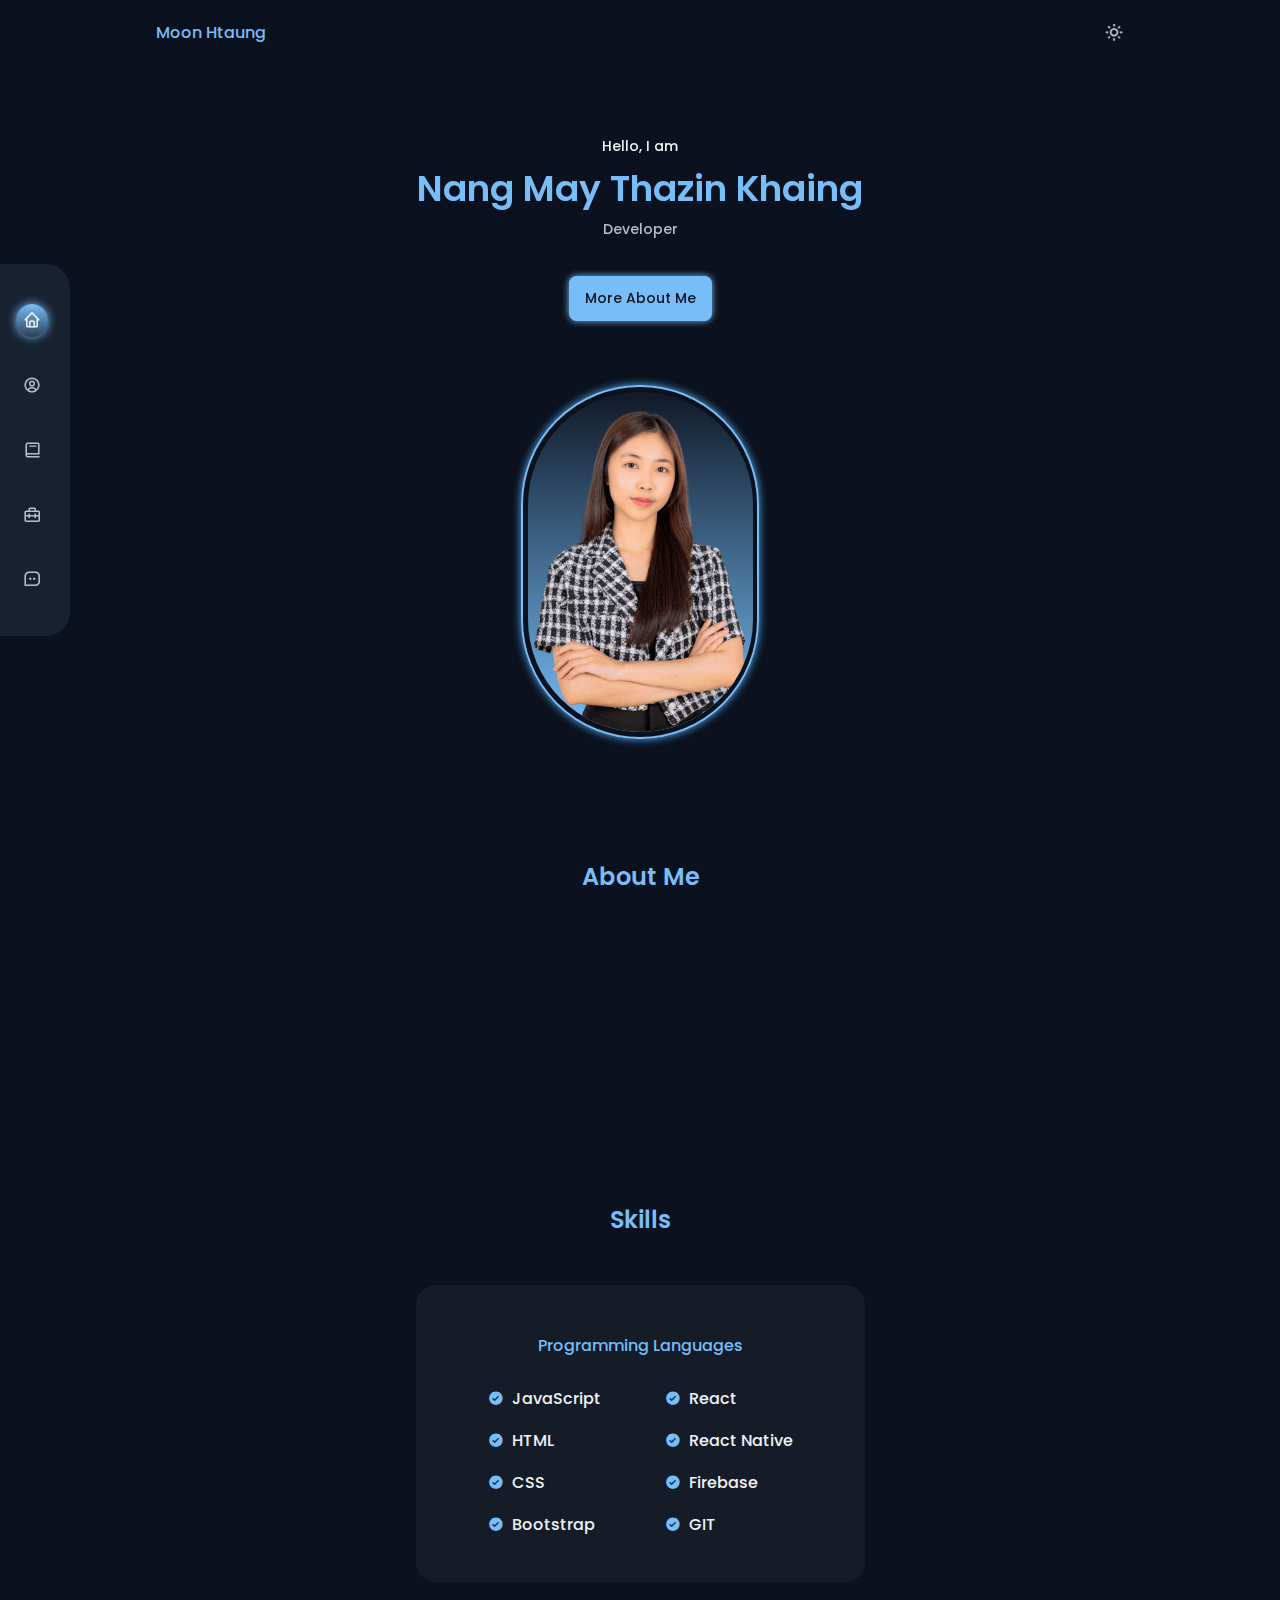
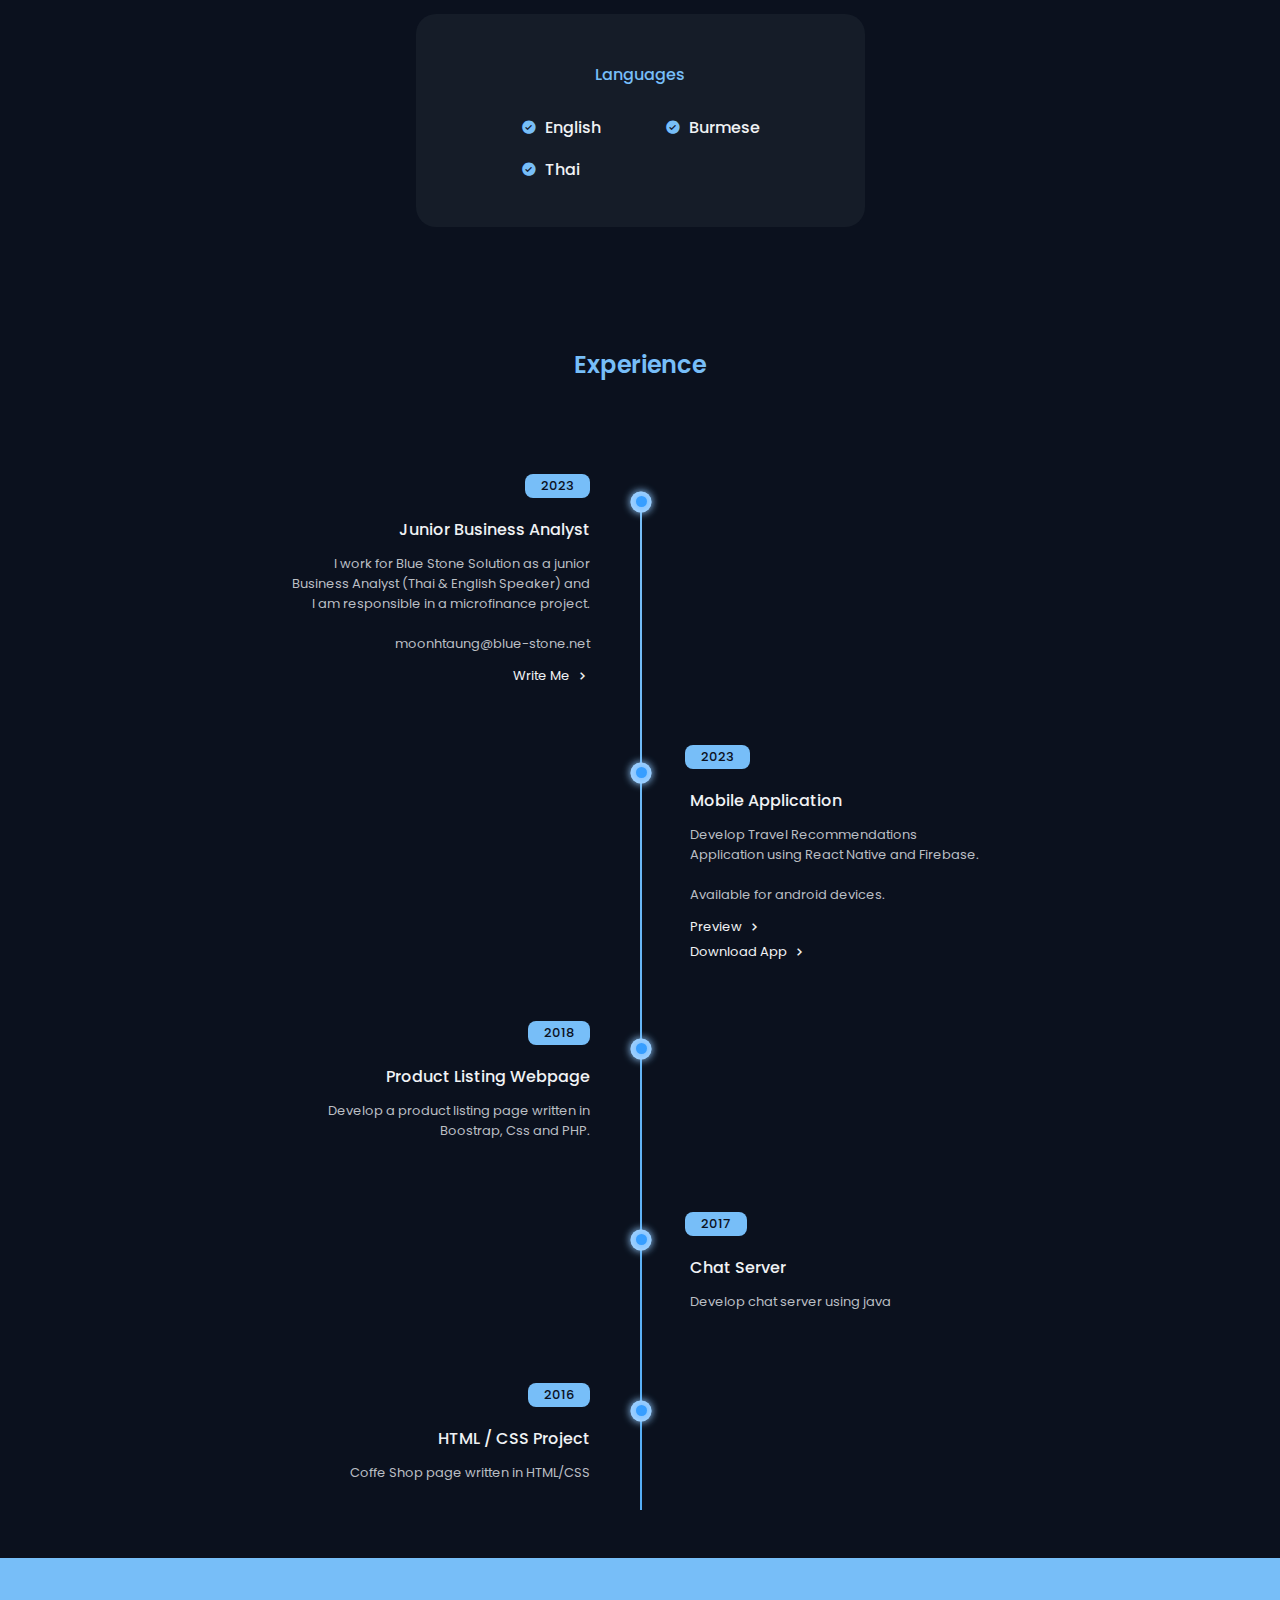
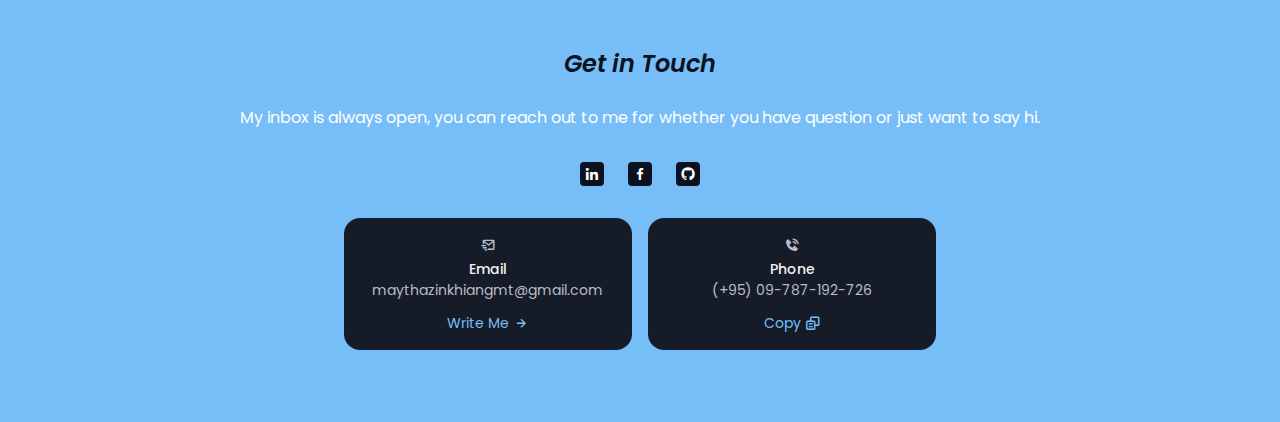
<file: index.html>
<!DOCTYPE html>
<html lang="en">
  <head>
    <meta charset="UTF-8" />
    <meta name="viewport" content="width=device-width, initial-scale=1.0" />
    <title>May Thazin Khaing | Portfolio</title>
    <!--=============== CSS ===============-->
    <link rel="stylesheet" href="assets/css/styles.css" />

    <!--=============== FAVICON ===============-->
    <link rel="shortcut icon" href="assets/img/T-3.png" type="image/x-icon" />

    <!--=============== BOXICONS ===============-->
    <link
      href="https://unpkg.com/boxicons@2.1.4/css/boxicons.min.css"
      rel="stylesheet"
    />
  </head>
  <body>
    <!--=============== HEADER ===============-->
    <header class="header" id="header">
      <nav class="nav container">
        <a href="#" class="nav_logo"> Moon Htaung</a>

        <div class="nav_menu">
          <ul class="nav_list">
            <li class="nav_item">
              <a href="#home" class="nav_link active-link">
                <i class="bx bx-home"></i>
              </a>
            </li>

            <li class="nav_item">
              <a href="#about" class="nav_link">
                <i class="bx bx-user-circle"></i>
              </a>
            </li>

            <li class="nav_item">
              <a href="#skills" class="nav_link">
                <i class="bx bx-book"></i>
              </a>
            </li>

            <li class="nav_item">
              <a href="#experience" class="nav_link">
                <i class="bx bx-briefcase-alt-2"></i>
              </a>
            </li>

            <li class="nav_item">
              <a href="#footer" class="nav_link">
                <i class="bx bx-message-square-dots"></i>
              </a>
            </li>
          </ul>
        </div>

        <!-- Theme Change Button -->
        <i class="bx bx-sun change_theme" id="theme_button"></i>
      </nav>
    </header>
    <!--=============== MAIN ===============-->
    <main class="main">
      <!--=============== Home ===============-->
      <section class="home section" id="home">
        <div class="home_container container grid">
          <div class="home_data">
            <span class="home_greeting">Hello, I am </span>
            <h1 class="home_name">Nang May Thazin Khaing</h1>
            <h3 class="home_position">Developer</h3>

            <div class="home_button">
              <a href="#about" class="button">More About Me</a>
            </div>
          </div>
          <div class="home_photo-border">
            <div class="home_photo">
              <img
                src="assets/img/profile.png"
                alt=""
                class="home_profile-img"
              />
            </div>
          </div>
        </div>
      </section>

      <!--=============== ABOUT ===============-->
      <section class="about section" id="about">
        <h2 class="section__title">About Me</h2>
        <div class="about_container container grid">
          <div class="about_data">
            <p class="about_description">
              A passionate computer science graduate being reliable and hard
              working person. I am a team worker and adaptable to all
              challenging situations. I am able to work well both in a team
              environment as well as using own initiative.
            </p>
            <div class="home_button">
              <a
                download=""
                href="assets/img/May Thazin Khaing.pdf"
                class="button button-transparent"
                >Download CV</a
              >
            </div>
          </div>
        </div>
      </section>

      <!--=============== SKILLS ===============-->
      <section class="skills section" id="skills">
        <h2 class="section__title">Skills</h2>

        <div class="skills_container container grid">
          <div class="skills_content">
            <h3 class="skills_title">Programming Languages</h3>

            <div class="skills_box">
              <div class="skills_group">
                <div class="skills_data">
                  <i class="bx bxs-check-circle"></i>

                  <div>
                    <h3 class="skills_name">JavaScript</h3>
                  </div>
                </div>

                <div class="skills_data">
                  <i class="bx bxs-check-circle"></i>

                  <div>
                    <h3 class="skills_name">HTML</h3>
                  </div>
                </div>

                <div class="skills_data">
                  <i class="bx bxs-check-circle"></i>

                  <div>
                    <h3 class="skills_name">CSS</h3>
                  </div>
                </div>
                <div class="skills_data">
                  <i class="bx bxs-check-circle"></i>

                  <div>
                    <h3 class="skills_name">Bootstrap</h3>
                  </div>
                </div>
              </div>

              <div class="skills_group">
                <div class="skills_data">
                  <i class="bx bxs-check-circle"></i>

                  <div>
                    <h3 class="skills_name">React</h3>
                  </div>
                </div>

                <div class="skills_data">
                  <i class="bx bxs-check-circle"></i>

                  <div>
                    <h3 class="skills_name">React Native</h3>
                  </div>
                </div>

                <div class="skills_data">
                  <i class="bx bxs-check-circle"></i>

                  <div>
                    <h3 class="skills_name">Firebase</h3>
                  </div>
                </div>

                <div class="skills_data">
                  <i class="bx bxs-check-circle"></i>

                  <div>
                    <h3 class="skills_name">GIT</h3>
                  </div>
                </div>
              </div>
            </div>
          </div>

          <div class="skills_content">
            <h3 class="skills_title">Languages</h3>

            <div class="skills_box">
              <div class="skills_group">
                <div class="skills_data">
                  <i class="bx bxs-check-circle"></i>

                  <div>
                    <h3 class="skills_name">English</h3>
                  </div>
                </div>

                <div class="skills_data">
                  <i class="bx bxs-check-circle"></i>

                  <div>
                    <h3 class="skills_name">Thai</h3>
                  </div>
                </div>
              </div>

              <div class="skills_group">
                <div class="skills_data">
                  <i class="bx bxs-check-circle"></i>
                  <h3 class="skills_name">Burmese</h3>
                </div>
              </div>
            </div>
          </div>
        </div>
      </section>
      <!--=============== EXPERIENCE ===============-->
      <section class="experience section" id="experience">
        <h2 class="section__title">Experience</h2>
        <div class="experience_container container grid">
          <div class="experience_data">
            <ul class="experience_items">
              <li class="experience_list">
                <h3 class="exp_title">Junior Business Analyst</h3>
                <p class="exp_description">
                  I work for Blue Stone Solution as a junior Business Analyst
                  (Thai & English Speaker) and I am responsible in a
                  microfinance project.

                  <br /><br />
                  moonhtaung@blue-stone.net
                </p>
                <a
                  class="exp_link"
                  href="mailto:moonhtaung@blue-stone.net"
                  target="_blank"
                  >Write Me<i class="bx bx-chevron-right exp_link-icon"></i
                ></a>
                <span class="exp_circle"></span>
                <span class="exp_date">2023</span>
              </li>
              <li class="experience_list">
                <h3 class="exp_title">Mobile Application</h3>
                <p class="exp_description">
                  Develop Travel Recommendations Application using React Native
                  and Firebase. <br /><br />
                  Available for android devices.
                </p>
                <a class="exp_link" href="/screen/KengTung_App.html"
                  >Preview<i class="bx bx-chevron-right exp_link-icon"></i></a
                ><br />
                <a
                  class="exp_link"
                  href="https://drive.google.com/file/d/1OIKzMav3jMDz3YAQADviZ7jn5xHWOQcJ/view?usp=share_link"
                  target="_blank"
                  >Download App<i class="bx bx-chevron-right exp_link-icon"></i
                ></a>

                <span class="exp_circle"></span>
                <span class="exp_date">2023</span>
              </li>

              <li class="experience_list">
                <h3 class="exp_title">Product Listing Webpage</h3>
                <p class="exp_description">
                  Develop a product listing page written in Boostrap, Css and
                  PHP.
                </p>
                <!-- <a href="#" class="exp_link"
                  >Read More<i class="bx bx-chevron-right exp_link-icon"></i
                ></a> -->
                <span class="exp_circle"></span>
                <span class="exp_date">2018</span>
              </li>

              <li class="experience_list">
                <h3 class="exp_title">Chat Server</h3>
                <p class="exp_description">Develop chat server using java</p>
                <!-- <a href="#" class="exp_link"
                  >Read More<i class="bx bx-chevron-right exp_link-icon"></i
                ></a> -->
                <span class="exp_circle"></span>
                <span class="exp_date">2017</span>
              </li>

              <li class="experience_list">
                <h3 class="exp_title">HTML / CSS Project</h3>
                <p class="exp_description">
                  Coffe Shop page written in HTML/CSS
                </p>
                <!-- <a href="#" class="exp_link"
                  >Read More<i class="bx bx-chevron-right exp_link-icon"></i
                ></a> -->
                <span class="exp_circle"></span>
                <span class="exp_date">2016</span>
              </li>
            </ul>
          </div>
        </div>
      </section>
      <!--=============== CONTACT ===============-->
      <section id="footer">
        <footer class="footer">
          <div class="footer_container container">
            <div class="footer_data">
              <h1 class="footer_title">Get in Touch</h1>
              <p class="footer_decription">
                My inbox is always open, you can reach out to me for whether you
                have question or just want to say hi.
              </p>
              <ul class="footer_social">
                <a
                  href="https://www.linkedin.com/in/may-thazin-khaing-b9573a240//"
                  target="_blank"
                  class="footer_social-link"
                >
                  <i class="bx bxl-linkedin"></i>
                </a>
                <a
                  href="https://www.facebook.com/moontoonmt"
                  target="_blank"
                  class="footer_social-link"
                >
                  <i class="bx bxl-facebook"></i>
                </a>

                <a
                  href="https://github.com/maythazinkhaing"
                  target="_blank"
                  class="footer_social-link"
                >
                  <i class="bx bxl-github"></i>
                </a>
              </ul>
            </div>
            <div class="contact_info">
              <div class="contact_card">
                <i class="bx bx-mail-send contact_card-icon"></i>
                <h3 class="contact_card-title">Email</h3>
                <span class="contact_card-data"
                  >maythazinkhiangmt@gmail.com</span
                >

                <a
                  href="mailto:maythazinkhiangmt@gmail.com"
                  target="_blank"
                  class="contact_button"
                >
                  Write Me
                  <i class="bx bx-right-arrow-alt contact_button-icon"></i>
                </a>
              </div>

              <div class="contact_card">
                <i class="bx bxs-phone-call"></i>
                <h3 class="contact_card-title">Phone</h3>
                <span class="contact_card-data">(+95) 09-787-192-726</span>
                <a class="contact_button" onclick="copyPhone()">
                  Copy
                  <i class="bx bx-copy-alt contact_button-icon"></i>
                </a>
              </div>
              <span class="popuptext" id="myPopup">copied!</span>
            </div>
          </div>
        </footer>
      </section>
    </main>

    <!--=============== Scroll JS ===============-->
    <script src="assets/js/scrollreveal.min.js"></script>

    <!--=============== Swiper JS ===============-->
    <script src="/assets/js/swiper-bundle.min.js"></script>
    <!--=============== MAIN JS ===============-->
    <script src="assets/js/main.js"></script>
  </body>
</html>
</file>
<file: assets/css/styles.css>
/*=============== GOOGLE FONTS ===============*/
@import url("https://fonts.googleapis.com/css2?family=Poppins:wght@400;500;600&display=swap");

/*=============== VARIABLES CSS ===============*/
:root {
  --header-height: 3.5rem;

  /*========== Colors ==========*/
  /*Color mode HSL(hue, saturation, lightness)*/
  /*
        Purple: hsl(250, 66%, 75%)
        Blue: hsl(207, 90%, 72%)
        Pink: hsl(356, 66%, 75%)
        Teal: hsl(174, 63%, 62%)
  */
  --first-hue: 207;
  --sat: 90%;
  --lig: 72%;
  --second-hue: 219;
  --first-color: hsl(var(--first-hue), var(--sat), var(--lig));
  --first-color-alt: hsl(var(--first-hue), var(--sat), 65%); /* -4% */
  --title-color: hsl(var(--second-hue), 15%, 95%);
  --text-color: hsl(var(--second-hue), 8%, 75%);
  --text-color-light: hsl(var(--second-hue), 4%, 55%);
  --body-color: hsl(var(--second-hue), 48%, 8%);
  --container-color: hsl(var(--second-hue), 32%, 12%);

  /*========== Font and typography ==========*/
  /*.5rem = 8px | 1rem = 16px ...*/
  --body-font: "Poppins", sans-serif;
  --biggest-font-size: 1.75rem;
  --h1-font-size: 1.5rem;
  --h2-font-size: 1.25rem;
  --h3-font-size: 1rem;
  --normal-font-size: 0.938rem;
  --small-font-size: 0.813rem;
  --smaller-font-size: 0.75rem;
  --tiny-font-size: 0.625rem;

  /*========== Font weight ==========*/
  --font-medium: 500;
  --font-semibold: 600;

  /*========== z index ==========*/
  --z-tooltip: 10;
  --z-fixed: 100;
  --z-modal: 1000;
}

/* Responsive typography */
@media screen and (min-width: 968px) {
  :root {
    --biggest-font-size: 2.5rem;
    --h1-font-size: 2.25rem;
    --h2-font-size: 1.5rem;
    --h3-font-size: 1.25rem;
    --normal-font-size: 1rem;
    --small-font-size: 0.875rem;
    --smaller-font-size: 0.813rem;
  }
}

/*=============== BASE ===============*/
* {
  box-sizing: border-box;
  padding: 0;
  margin: 0;
}

html {
  scroll-behavior: smooth;
}

body,
button,
input,
textarea {
  font-family: var(--body-font);
  font-size: var(--normal-font-size);
}

body {
  background-color: var(--body-color);
  color: var(--text-color);
  transition: 0.4s; /* for light mode animation */
}

h1,
h2,
h3 {
  color: var(--title-color);
  font-weight: var(--font-semibold);
}

ul {
  list-style: none;
}

a {
  text-decoration: none;
}

button {
  cursor: pointer;
  border: none;
  outline: none;
}

img {
  max-width: 100%;
  height: auto;
}

/*=============== THEME ===============*/
.change_theme {
  font-size: 1.25rem;
  cursor: pointer;
  transition: 0.3s;
}

.change_theme:hover {
  color: var(--first-color);
}

/*========== Variables Light theme ==========*/
body.light-theme {
  --title-color: hsl(var(--second-hue), 15%, 15%);
  --text-color: hsl(var(--second-hue), 8%, 35%);

  --body-color: hsl(var(--second-hue), 100%, 99%);
  --container-color: white;
}

/*========== 
    Color changes in some parts of 
    the website, in light theme
==========*/
.light-theme .scroll-header {
  box-shadow: 0 2px 4px hsla(0, 0%, 1%, 0.1);
}

.light-theme .nav_menu {
  background-color: hsla(var(--second-hue), 32%, 90%, 0.5);
}

.light-theme .skills_content,
.light-theme .contact_card {
  box-shadow: 0 2px 8px hsl(var(--second-hue), 48%, 8%, 0.15);
}
/* .light-theme .experience_list {
  transition: 0.1s;
} */
.light-theme .experience_list:hover {
  box-shadow: 0 2px 8px hsl(var(--second-hue), 48%, 8%, 0.15);
  /* border: 1px solid var(--first-color); */
  /* background-color: none; */
}

.light-theme .footer_decription,
.light-theme .footer_social-link,
.light-theme .button {
  color: var(--title-color);
}

.light-theme .footer_social-link:hover {
  color: white;
  background: var(--title-color);
}

.light-theme .contact_button {
  font-weight: var(--font-medium);
}

.light-theme .button:hover {
  color: var(--body-color);
}
.light-theme .button {
  box-shadow: none;
}

.light-theme .button-transparent {
  box-shadow: 0;
}

.light-theme .active-link,
.light-theme .home_photo-border {
  box-shadow: none;
}

.light-theme .button-transparent::before {
  opacity: 0;
}
/*=============== REUSABLE CSS CLASSES ===============*/
.container {
  max-width: 968px;
  margin-left: 1rem;
  margin-right: 1rem;
}

.grid {
  display: grid;
  gap: 1.25rem;
}

.main {
  overflow: hidden;
}

.section {
  padding: 4.5rem 0 1rem;
}

.section__title,
.section__subtitle {
  text-align: center;
}

.section__title {
  font-size: var(--h2-font-size);
  color: var(--first-color);
  margin-bottom: 2rem;
}

.section__subtitle {
  display: block;
  font-size: var(--smaller-font-size);
  color: var(--text-color-light);
}

/*=============== HEADER & NAV===============*/
.header {
  position: fixed;
  top: 0;
  left: 0;
  width: 100%;
  background-color: var(--body-color);
  z-index: var(--z-fixed);
  transition: 0.4s;
}

.nav {
  display: flex;
  justify-content: space-between;
  align-items: center;
  height: var(--header-height);
}

.nav_logo {
  color: var(--first-color);
  font-weight: var(--font-medium);
  transition: 0.4s;
}

.nav_logo:hover {
  color: var(--first-color-alt);
}

.nav_menu {
  position: fixed;
  /* width: 65px; */
  width: 100%;
  /* height: max-content; */
  /* margin: auto 0;
  inset: 0; */
  bottom: 0;
  left: 0;
  background-color: hsla(var(--second-hue), 32%, 16%, 0.8);
  /* border-radius: 0 2rem 2rem 0; */
  border-radius: 1rem 1rem 0 0;
  /* padding: 2.25rem 1rem; */
  padding: 1rem 2.2rem;
  backdrop-filter: blur(10px);
  transition: 0.4s;
}

.nav_list {
  display: grid;
  /* row-gap: 2rem; */
  /* column-gap: 2rem; */
  justify-content: space-between;
  display: flex;
}

.nav_link {
  color: var(--text-color);
  font-size: 1.15rem;
  padding: 0.45rem;
  border-radius: 5rem;
  display: flex;
  cursor: pointer;
}

/* KT Variables */
.back_icon {
  font-size: var(--small-font-size);
  color: var(--first-color);
  display: flex;
  width: fit-content;
  align-items: center;
  column-gap: 0.25rem;
  cursor: pointer;
  padding-left: 1px;
  padding-right: 1px;
  position: relative;
  transition: 0.4s;
}

.nav_logo:hover .back_icon {
  transform: translateX(-0.25rem);
}

/* Active link */
.active-link {
  background: linear-gradient(
    180deg,
    hsla(var(--first-hue), var(--sat), var(--lig), 1),
    hsla(var(--first-hue), var(--sat), var(--lig), 0.2)
  );

  box-shadow: 0 0 0.5em 0 var(--first-color);
  color: var(--title-color);
}

/* Change background header */
.scroll-header {
  box-shadow: 0 4px 4px hsla(0, 0%, 4%, 0.5);
}

/*=============== HOME ===============*/
.home_container {
  position: relative;
  row-gap: 4rem;
  padding-top: 2rem;
}

.home_data {
  text-align: center;
}

.home_greeting,
.home_position {
  font-size: var(--small-font-size);
  font-weight: var(--font-medium);
}

.home_greeting {
  display: block;
  color: var(--title-color);
  margin-bottom: 0.25rem;
}

.home_name {
  font-size: var(--h1-font-size);
  color: var(--first-color);
  margin-bottom: 0.2rem;
}

.home_position {
  color: var(--text-color);
  margin-bottom: 2.25rem;
}

.home_profile-img {
  width: 190px;
  max-width: 95%;
}

.home_photo {
  width: 190px;
  height: 290px;
  background: linear-gradient(
    180deg,
    hsla(var(--first-hue), var(--sat), var(--lig), 0.05),
    hsla(var(--first-hue), var(--sat), var(--lig), 1)
  );
  display: flex;
  align-items: flex-end;
  justify-content: center;
  border-radius: 10rem 10rem 10rem 10rem;
  overflow: hidden;
}

.home_photo-border {
  justify-self: center;
  border: 2px solid var(--first-color);

  border-radius: 10rem 10rem 10rem 10rem;
  padding: 0.3rem;
  box-shadow: 0 0 0.5em 0 var(--first-color-alt);
}

.home_button {
  justify-content: center;
  align-items: center;
}
/*=============== BUTTONS ===============*/
.button {
  display: inline-block;
  background-color: var(--first-color);
  padding: 0.75rem 1rem;
  border-radius: 0.5rem;
  color: var(--body-color);
  font-size: var(--small-font-size);
  font-weight: var(--font-medium);
  transition: 0.4s;
  box-shadow: inset 0 0 0.5em 0 var(--first-color),
    0 0 0.5em 0 var(--first-color);
}

.button-transparent {
  background-color: transparent;
  color: var(--first-color);
  border: 2px solid var(--first-color);
  box-shadow: inset 0 0 0.5em 0 var(--first-color),
    0 0 0.5em 0 var(--first-color);
  position: relative;
}

.button-transparent::before {
  content: "";
  position: absolute;
  background: var(--first-color);
  top: 90%;
  left: 0;
  width: 100%;
  height: 100%;
  transform: perspective(8em) rotatex(40deg) scale(0.7, 0.15);
  filter: blur(2em);
  /* opacity: 0.7; */
}

.button:hover {
  color: var(--body-color);
  background-color: var(--first-color-alt);
}

/*=============== ABOUT ===============*/
.about_container {
  row-gap: 2.5rem;
}

.about_data {
  text-align: center;
  transition: 0.4s;
}

.about_description {
  text-align: justify;
  margin: 0 1rem 2rem 1rem;
}
/*=============== ABOUT ===============*/
.skills_container {
  row-gap: 2rem;
  padding-top: 1rem;
}

.skills_content {
  background-color: var(--container-color);
  padding: 1.5rem;
  border-radius: 1.25rem;
}

.skills_title {
  font-size: var(--normal-font-size);
  font-weight: var(--font-medium);
  color: var(--first-color);
  text-align: center;
  margin-bottom: 1.5rem;
}

.skills_box {
  display: flex;
  justify-content: center;
  column-gap: 2.5rem;
}

.skills_group {
  display: grid;
  align-content: flex-start;
  row-gap: 1.5rem;
}

.skills_data {
  display: flex;
  column-gap: 0.5rem;
}

.skills .bxs-check-circle {
  color: var(--first-color);
  font-size: 1rem;
  font-weight: var(--font-medium);
}

.skills_name {
  font-size: var(--normal-font-size);
  font-weight: var(--font-medium);
  line-height: 18px;
}

.skills_level {
  font-size: var(--tiny-font-size);
}

/*=============== EXPERIENCE ===============*/
.experience_container {
  row-gap: 1.2rem;
  padding-top: 5.5rem;
  padding-bottom: 2rem;
}
.experience_data {
  width: 80%;
  height: auto;
  position: relative;
  justify-self: center;
  align-self: center;
}

.experience_items {
  list-style: none;
  margin-left: 1rem;
}
.experience_items::after {
  position: absolute;
  content: " ";
  width: 2px;
  height: 100%;
  background-image: linear-gradient(
    to bottom,
    var(--first-color),
    var(--first-color-alt)
  );
  left: -14px;
}

.experience_list {
  width: 100%;
  height: auto;
  padding: 15px 20px;
  /* background-color: var(--container-color); */
  box-shadow: 1px 1p 25px #0000008a;
  border-radius: 1rem;
  margin-bottom: 4.5rem;
  float: none;
  clear: none;
  position: relative;
  z-index: 99;
  transition: 0.4s;
}

.experience_list:hover {
  background-color: var(--container-color);
}

.experience_list:nth-child(odd) {
  float: left;
  clear: right;
}

.experience_list:nth-child(even) {
  float: right;
  clear: left;
}

.experience_list:last-child {
  margin-bottom: 0;
}

.exp_title {
  font-size: var(--normal-font-size);
  font-weight: var(--font-medium);
  color: var(--title-color);
}

.exp_description {
  font-size: var(--small-font-size);
  margin: 0.75rem 0;
  color: var(--text-color);
}

.exp_link {
  font-size: var(--smaller-font-size);
  color: var(--title-color);
  display: flex;
  width: fit-content;
  align-items: center;
  column-gap: 0.25rem;
  cursor: pointer;
  float: none;
  clear: none;
  position: relative;
}

.exp_link-icon {
  font-size: 1rem;
  transition: 0.4s;
}

.exp_link:hover .exp_link-icon {
  transform: translateX(0.25rem);
}

.exp_date {
  position: absolute;
  top: -28px;
  left: 15px;
  padding: 0.12rem 1rem;
  background-color: var(--first-color);
  /* border: 1px solid var(--first-color); */
  border-radius: 0.5rem;
  font-size: var(--smaller-font-size);
  font-weight: var(--font-medium);
  color: var(--body-color);
  display: grid;
  place-items: center;
}

.exp_circle {
  width: 25px;
  height: 25px;
  background-color: #a8d5ff;
  border-radius: 50%;
  position: absolute;
  top: 0;
  left: -29px;
  opacity: 1;
  transform: translate(-50%, -50%);
  box-shadow: inset 0 0 0.5em 0 #a8d5ff, 0 0 0.5em 0 #a8d5ff;
}

.exp_circle::after {
  content: " ";
  width: 15px;
  height: 15px;
  background-color: #379eff;
  border-radius: 50%;
  position: absolute;
  top: 50%;
  left: 50%;
  transform: translate(-50%, -50%);
  box-shadow: 0 0 0.7em 0 #379eff;
}

/*=============== SERVICES ===============*/

/* Services modal */

/*Active modal*/

/*=============== WORK ===============*/

/* Active item work*/

/*=============== TESTIMONIAL ===============*/

/* Swiper class */

/*=============== CONTACT ===============*/

/*=============== FOOTER ===============*/
.footer_container {
  padding: 3rem 0 8rem;
  transition: 0.4s;
  /* height: 100%; */
}

.footer {
  background-color: var(--first-color);
  /* height: 100vh; */
}

.footer_title {
  color: var(--body-color);
  font-size: 1.6rem;
  font-style: italic;
  text-align: center;
  margin-bottom: 1.5rem;
  margin-top: 1rem;
}

.footer_decription {
  color: white;
  text-align: center;
  margin-bottom: 2rem;
  font-size: var(--h3-font-size);
}

.footer_social {
  display: flex;
  justify-content: center;
  column-gap: 1.5rem;
  margin-bottom: 2rem;
}

.footer_social-link {
  color: white;
  background-color: var(--body-color);
  font-size: 1rem;
  padding: 0.25rem;
  border-radius: 0.25rem;
  display: inline-flex;
  transition: 0.4s;
}

.footer_social-link:hover {
  background-color: white;
  color: var(--body-color);
  border-radius: 50%;
  transform: scale(1.2);
}

.contact_info {
  display: grid;
  gap: 1rem;
}

.contact_card {
  background-color: var(--container-color);
  padding: 1rem;
  border-radius: 1rem;
  text-align: center;
}

.contact_card-title,
.contact_card-data {
  font-size: var(--small-font-size);
}

.contact_card-title {
  font-weight: var(--font-medium);
}

.contact_card-data {
  margin-bottom: 0.75rem;
  display: block;
}

.contact_button {
  display: flex;
  color: var(--first-color);
  font-size: var(--small-font-size);
  align-items: center;
  justify-content: center;
  column-gap: 0.25rem;
  cursor: pointer;
}

.contact_button:hover .contact_button-icon {
  transform: translateX(0.25rem);
}

.contact_button-icon {
  font-size: 1rem;
  transition: 0.4s;
}

/*=============== Swiper ===============*/

.user_card {
  background-position: center;

  position: relative;
  width: 100%;
  overflow: hidden;
  filter: blur(1.5px);
  transition: 0.4s;
}

.swiper {
  width: auto;
  padding-top: 20px;
  padding-bottom: 50px;
  position: relative;
}

.swiper-slide-active {
  filter: blur(0px);
}

.user_image {
  width: 100%;
  display: block;
  box-shadow: 0px -4px 8px 0px rgba(0, 0, 0, 0.2);
  overflow: hidden;
  padding: 0 10px 0 10px;
}

.user_description {
  text-align: center;
  font-size: var(--smaller-font-size);
  padding-top: 1rem;
  color: var(--title-color);
  display: none;
  transition: 0.4s;
  align-self: center;
}

.swiper-slide-active .user_description {
  display: block;
}

/* .swiper-slide {
  background-position: center;
  background-size: cover;
  width: 300px;
  height: 300px;
}

.swiper-slide img {
  display: block;
  width: 100%;
} */

.swiper-3d .swiper-slide-shadow-left,
.swiper-3d .swiper-slide-shadow-right {
  background-image: none;
}

.section_description {
  align-self: center;
  text-align: justify;
  padding-right: 2rem;
  padding-left: 2rem;
  padding-bottom: 1rem;
  font-size: var(--smaller-font-size);
  display: flex;
  justify-content: space-around;
}

/*=============== SCROLL BAR ===============*/
.popup {
  position: relative;
  display: inline-block;
  cursor: pointer;
  -webkit-user-select: none;
  -moz-user-select: none;
  -ms-user-select: none;
  user-select: none;
}

/* The actual popup */
.popuptext {
  display: none;
  font-size: var(--smaller-font-size);
  background-color: #555;
  color: #fff;
  text-align: center;
  border-radius: 6px;
  padding: 0.5rem 0.8rem;
  /* position: absolute; */
  z-index: 100;
  justify-self: center;
  /* display: inline-grid; */

  bottom: -312%;
  transition: 0.4s;
}

/* Popup arrow */

/* Toggle this class - hide and show the popup */
.show {
  display: inline-grid;
  -webkit-animation: fadeIn 1s;
  animation: fadeIn 1s;
}

/* Add animation (fade in the popup) */
@-webkit-keyframes fadeIn {
  from {
    opacity: 0;
  }
  to {
    opacity: 0.8;
  }
}

@keyframes fadeIn {
  from {
    opacity: 0;
  }
  to {
    opacity: 0.8;
  }
}

/*=============== SCROLL BAR ===============*/
::-webkit-scrollbar {
  width: 0.3rem;
  border-radius: 0.3rem;
  background-color: hsl(var(--second-hue), 8%, 38%);
}

::-webkit-scrollbar-thumb {
  /* background-color: hsl(var(--second-hue), 8%, 26%); */
  background-color: var(--first-color);
  border-radius: 0.5rem;
}

::-webkit-scrollbar-thumb:hover {
  background-color: var(--first-color-alt);
}

/*=============== BREAKPOINTS ===============*/
/* For small devices */
@media screen and (max-width: 320px) {
  .nav_menu {
    padding: 0.7rem 1.5rem;
  }

  .nav_link {
    font-size: 1rem;
  }

  .home_name {
    font-size: var(--h2-font-size);
  }

  .home_photo {
    width: 160px;
    height: 250px;
  }

  .skills_box {
    column-gap: 0.5rem;
  }
  .skills_title,
  .exp_title {
    font-size: var(--small-font-size);
  }
  .skills_name {
    font-size: var(--smaller-font-size);
  }
}

.exp_circle {
  width: 21px;
  height: 21px;
}

.exp_circle::after {
  width: 11px;
  height: 11px;
}

.exp_description {
  font-size: var(--smaller-font-size);
}

.footer_title {
  font-size: var(--h2-font-size);
}

.footer_decription {
  font-size: var(--small-font-size);
}

/* .contact_card-data {
  font-size: var(--small-font-size);
} */

/* For medium devices */
@media screen and (min-width: 576px) {
  .about_description {
    padding: 0 4rem;
  }

  .skills_container {
    justify-content: center;
  }

  .skills_content {
    padding: 2rem 3.5rem;
  }

  .experience_items {
    margin: 0;
  }

  .experience_items::after {
    left: auto;
  }
  .experience_data {
    width: 70%;
  }
  .experience_list {
    width: 50%;
  }

  .experience_list:nth-child(odd) {
    text-align: right;
  }

  .experience_list:nth-child(odd) {
    float: left;
    clear: right;
    transform: translateX(-30px);
  }

  .experience_list:nth-child(odd) .exp_date {
    right: 20px;
    left: auto;
  }

  .experience_list:nth-child(odd) .exp_circle {
    right: -31px;
    transform: translate(50%, -50%);
    left: auto;
  }

  .experience_list:nth-child(even) {
    float: right;
    clear: left;
    transform: translateX(30px);
  }

  .experience_list:nth-child(odd) .exp_link {
    float: right;
    clear: left;
  }
  .experience_list:nth-child(even) .exp_link {
    float: left;
    clear: right;
  }
  .footer_container {
    padding-right: 4rem;
    padding-left: 4rem;
  }

  .footer_decription {
    font-size: var(--normal-font-size);
  }

  /* .user_container {
    width: 800px;
  } */
}

@media screen and (min-width: 767px) {
  .contact_info {
    grid-template-columns: repeat(2, 50%);
  }

  .contact_card-data {
    word-wrap: break-word;
  }

  .contact_info {
    justify-content: center;
  }

  .section_description {
    font-size: var(--small-font-size);
  }
}

/* For large devices */
@media screen and (min-width: 992px) {
  /* #footer {
    height: 100vh;
  }

  .footer {
    height: 100%;
  } */

  .container {
    margin-left: auto;
    margin-right: auto;
  }

  .section {
    padding: 6.5rem 0 1rem;
  }

  .section_title {
    margin-bottom: 3.5rem;
  }

  .nav {
    height: calc(var(--header-height) + 0.5rem);
  }

  .home_photo {
    width: 225px;
    height: 340px;
  }

  .home_profile-img {
    width: 240px;
  }

  .nav_menu {
    position: fixed;
    width: 70px;
    /* width: 100%; */
    height: max-content;
    margin: auto 0;
    inset: 0;
    /* bottom: 0;
    left: 0; */
    background-color: hsla(var(--second-hue), 32%, 16%, 0.8);
    border-radius: 0 1.5rem 1.5rem 0;
    /* border-radius: 1rem 1rem 0 0; */
    padding: 2.5rem 1rem;
    /* padding: 1rem 2.2rem; */
    backdrop-filter: blur(10px);
    transition: 0.4s;
  }

  .nav_list {
    display: grid;
    row-gap: 2rem;
    column-gap: 2rem;
    justify-content: space-between;
    /* display: flex; */
  }

  .skills_content {
    padding: 3rem 4.5rem;
  }
  .skills_title {
    margin-bottom: 2rem;
  }
  .skills_box {
    column-gap: 4rem;
  }

  .footer_container {
    justify-content: center;
    display: flex;
    align-items: center;
    height: 100%;
    flex-direction: column;
    padding: 4.5rem;
  }

  .contact_info {
    width: 70%;
    justify-content: flex;
  }

  .experience_list:nth-child(odd) {
    text-align: right;
  }
  .experience_list:nth-child(odd) .exp_link {
    float: right;
    clear: left;
  }
  .experience_list:nth-child(even) .exp_link {
    float: left;
    clear: right;
  }
}
</file>
